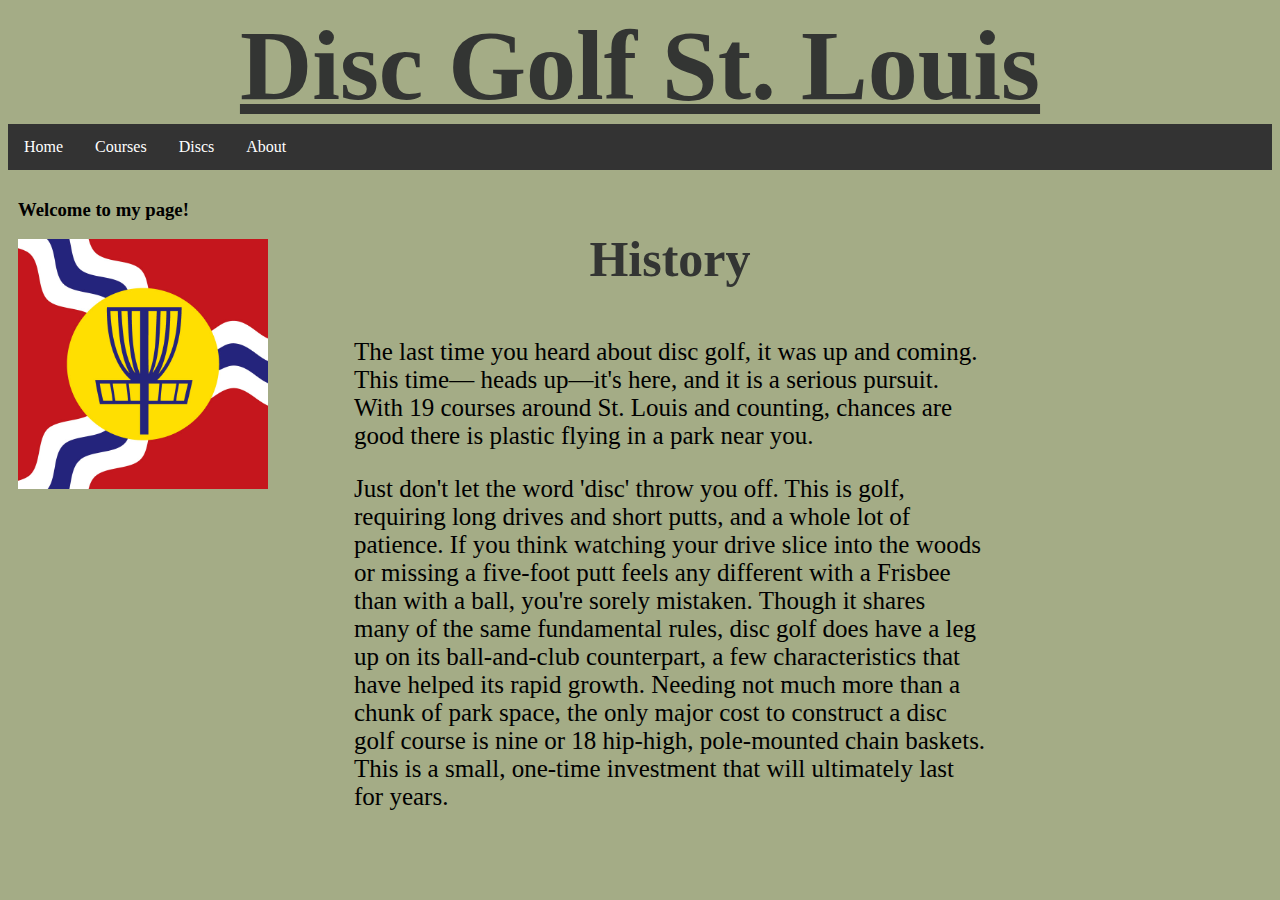
<file: index.html>
<!DOCTYPE html>
<html>

<head>

    <meta charset="utf-8">
    <meta name="viewport" content="width=device-width">
    <title>Disc Golf St. Louis </title>
    <link href="styles.css" rel="stylesheet" type="text/css" />

</head>

<body>
    <style>
        ul {
            list-style-type: none;
            margin: 0;
            padding: 0;
            overflow: hidden;
            background-color: #333;
        }

        li {
            float: left;
        }

        li a {
            display: block;
            color: white;
            text-align: center;
            padding: 14px 16px;
            text-decoration: none;
        }

        li a:hover {
            background-color: rgb(81, 22, 22);
        }
    </style>
    <h1><u>Disc Golf St. Louis</u></h1>
    <div>
        <ul id=navBar>
            <li><a href="index.html">Home</a></li>
            <li><a href="courses.html">Courses</a></li>
            <li><a href="discs.html">Discs</a></li>
            <li><a href="about.html">About</a></li>
        </ul>
    </div>

    <style>
        .column {
            float: left;
            padding: 10px;
        }

        .column.side {
            width: 25%;
        }

        .column.middle {
            width: 50%;
        }
    </style>
    <div class="column side">
        <h3>Welcome to my page!</h3>
        <img src="images/stl-dg.jpeg" width="250" length="200">
    </div>

        

    <div class="column middle">
        <h3 class="history">History</h3>
        <p id="info">The last time you heard about disc golf, it was up and coming. This time— heads up—it's here,
            and it is a serious pursuit. With 19 courses around St. Louis and counting,
            chances are good there is plastic flying in a park near you.
        </p>

        <p id="info">Just don't let the word 'disc' throw you off. This is golf, requiring long drives and short putts,
            and a
            whole lot of patience. If you think watching your drive slice into the woods or missing a five-foot putt
            feels any different with a Frisbee than with a ball, you're sorely mistaken.

            Though it shares many of the same fundamental rules, disc golf does have a leg up on its ball-and-club
            counterpart, a few characteristics that have helped its rapid growth. Needing not much more than a chunk of
            park space, the only major cost to construct a disc golf course is nine or 18 hip-high, pole-mounted chain
            baskets. This is a small, one-time investment that will ultimately last for years.

        </p>
    </div>


    </div>
</div>


</body>



</html>
</file>
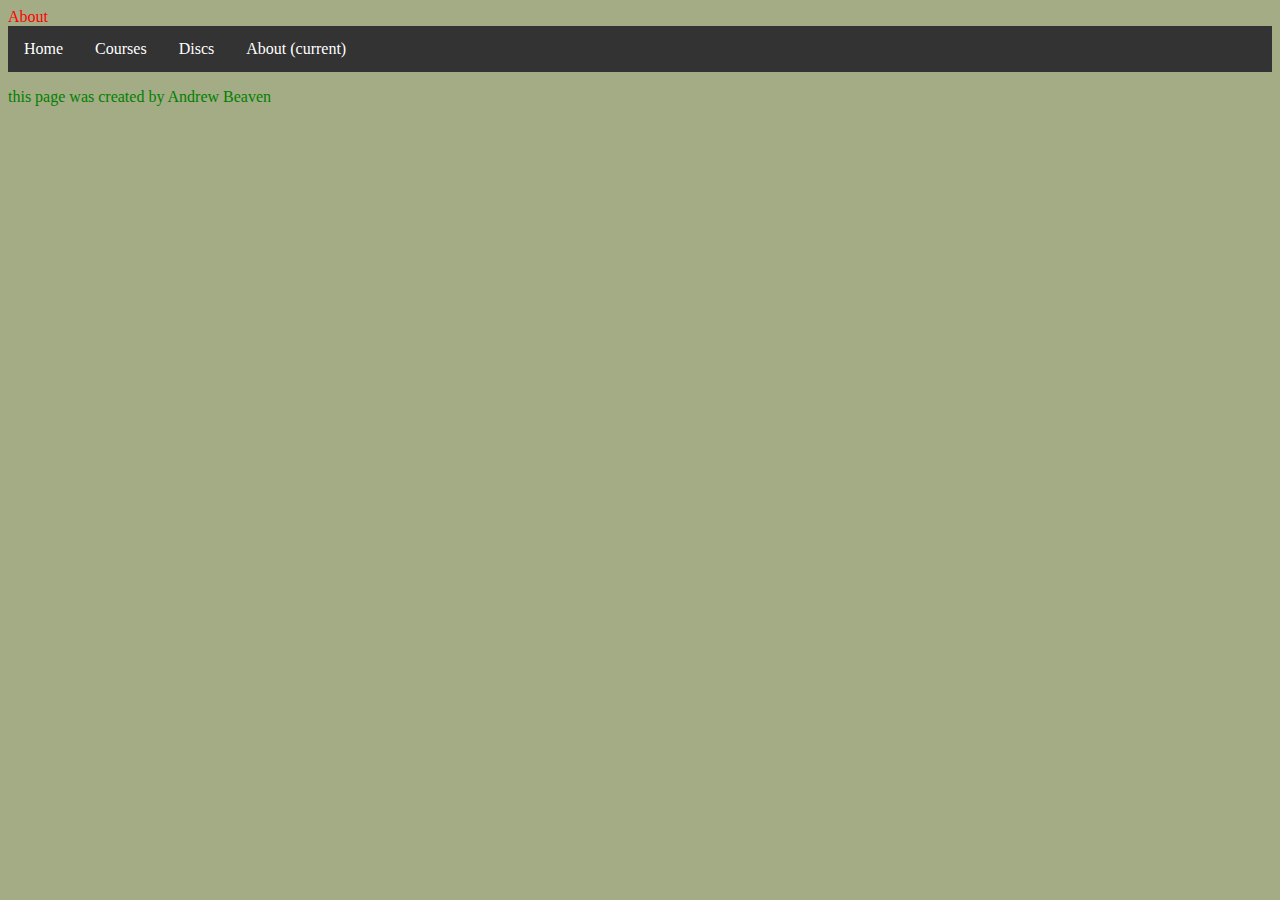
<file: about.html>
<!DOCTYPE html>

<html>

<head>
    <meta charset="utf-8">
    <meta name="viewport" content="width=device-width">
    <title>About</title>
    <link href="styles.css" rel="stylesheet" type="text/css" />
</head>

<body>
    <header id="mainHeading">About</header>

    <div>
        <ul id=navBar>
            <li><a href="index.html">Home</a></li>
            <li><a href="courses.html">Courses</a></li>
            <li><a href="discs.html">Discs</a></li>
            <li><a href="about.html">About (current)</a></li>
        </ul>
    </div>



    <p class="funParagraph" id="testP">this page was created by Andrew Beaven</p>


</body>


</html>
</file>
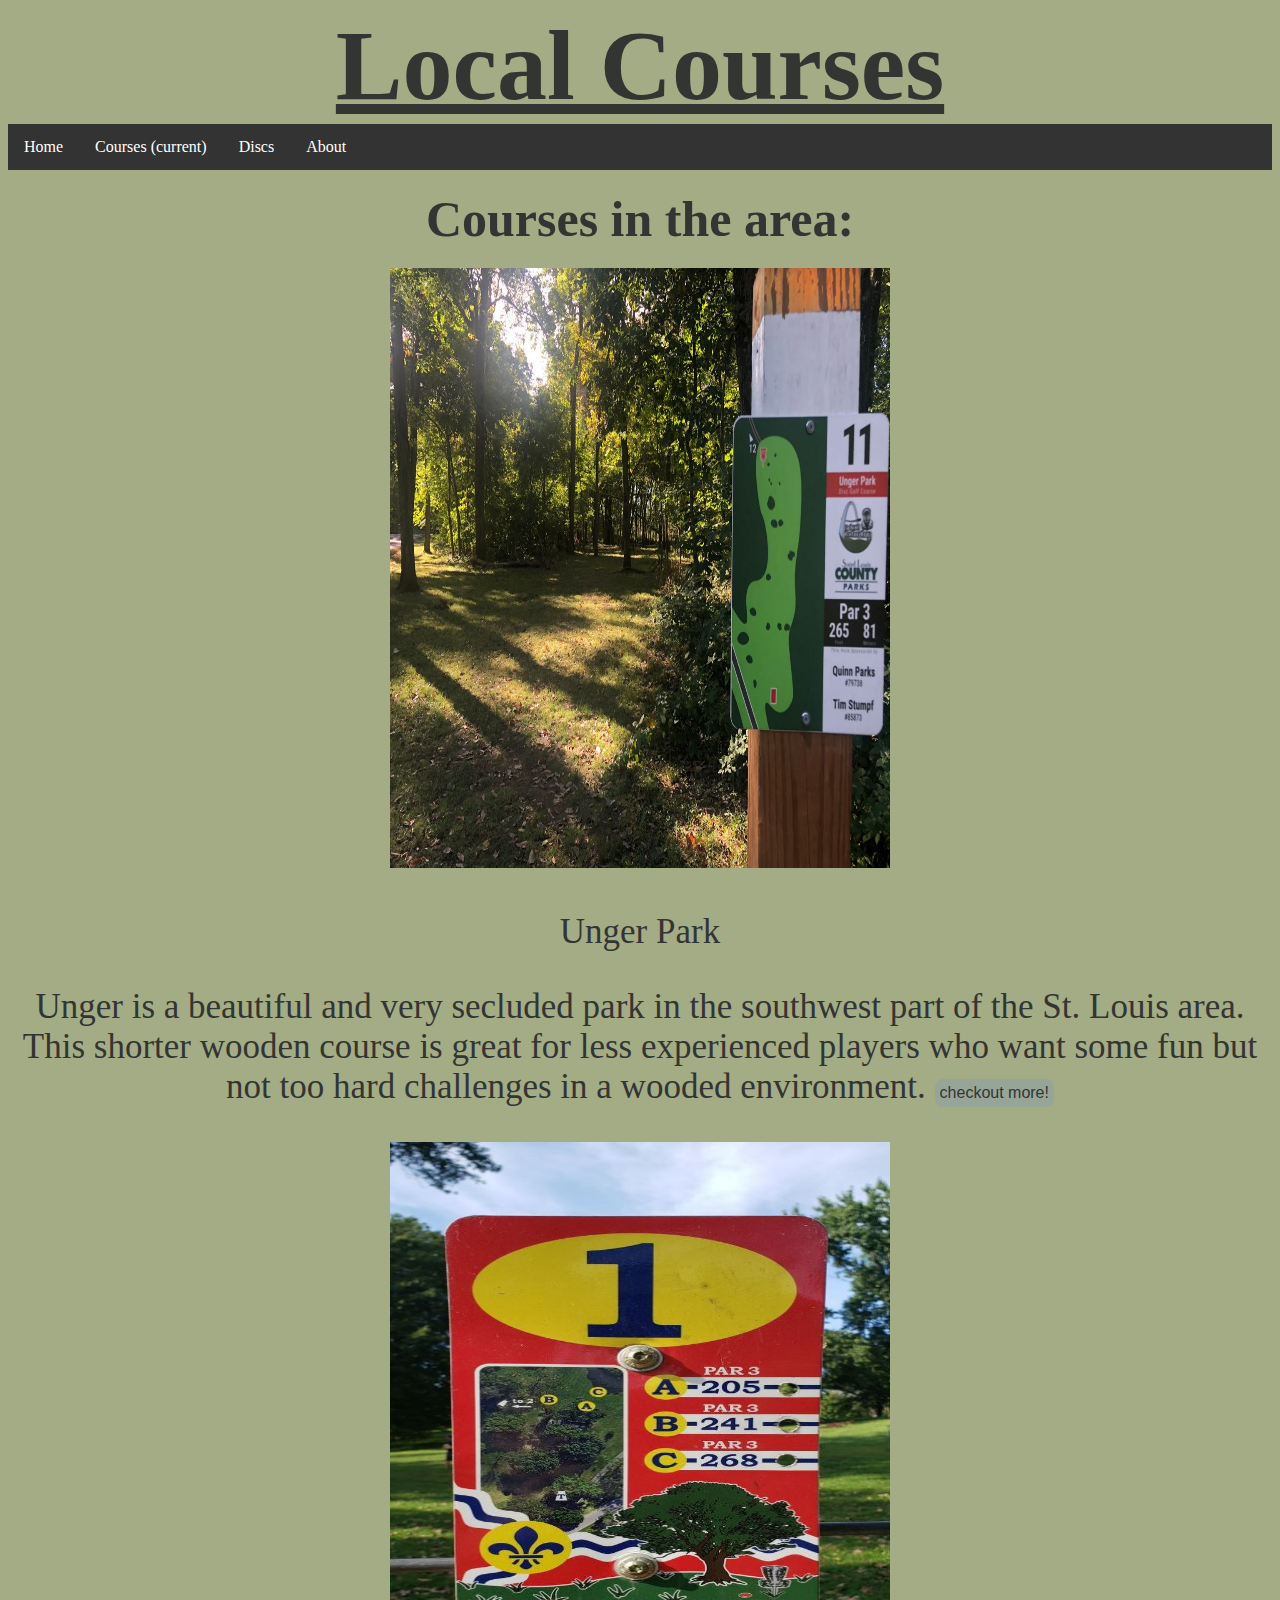
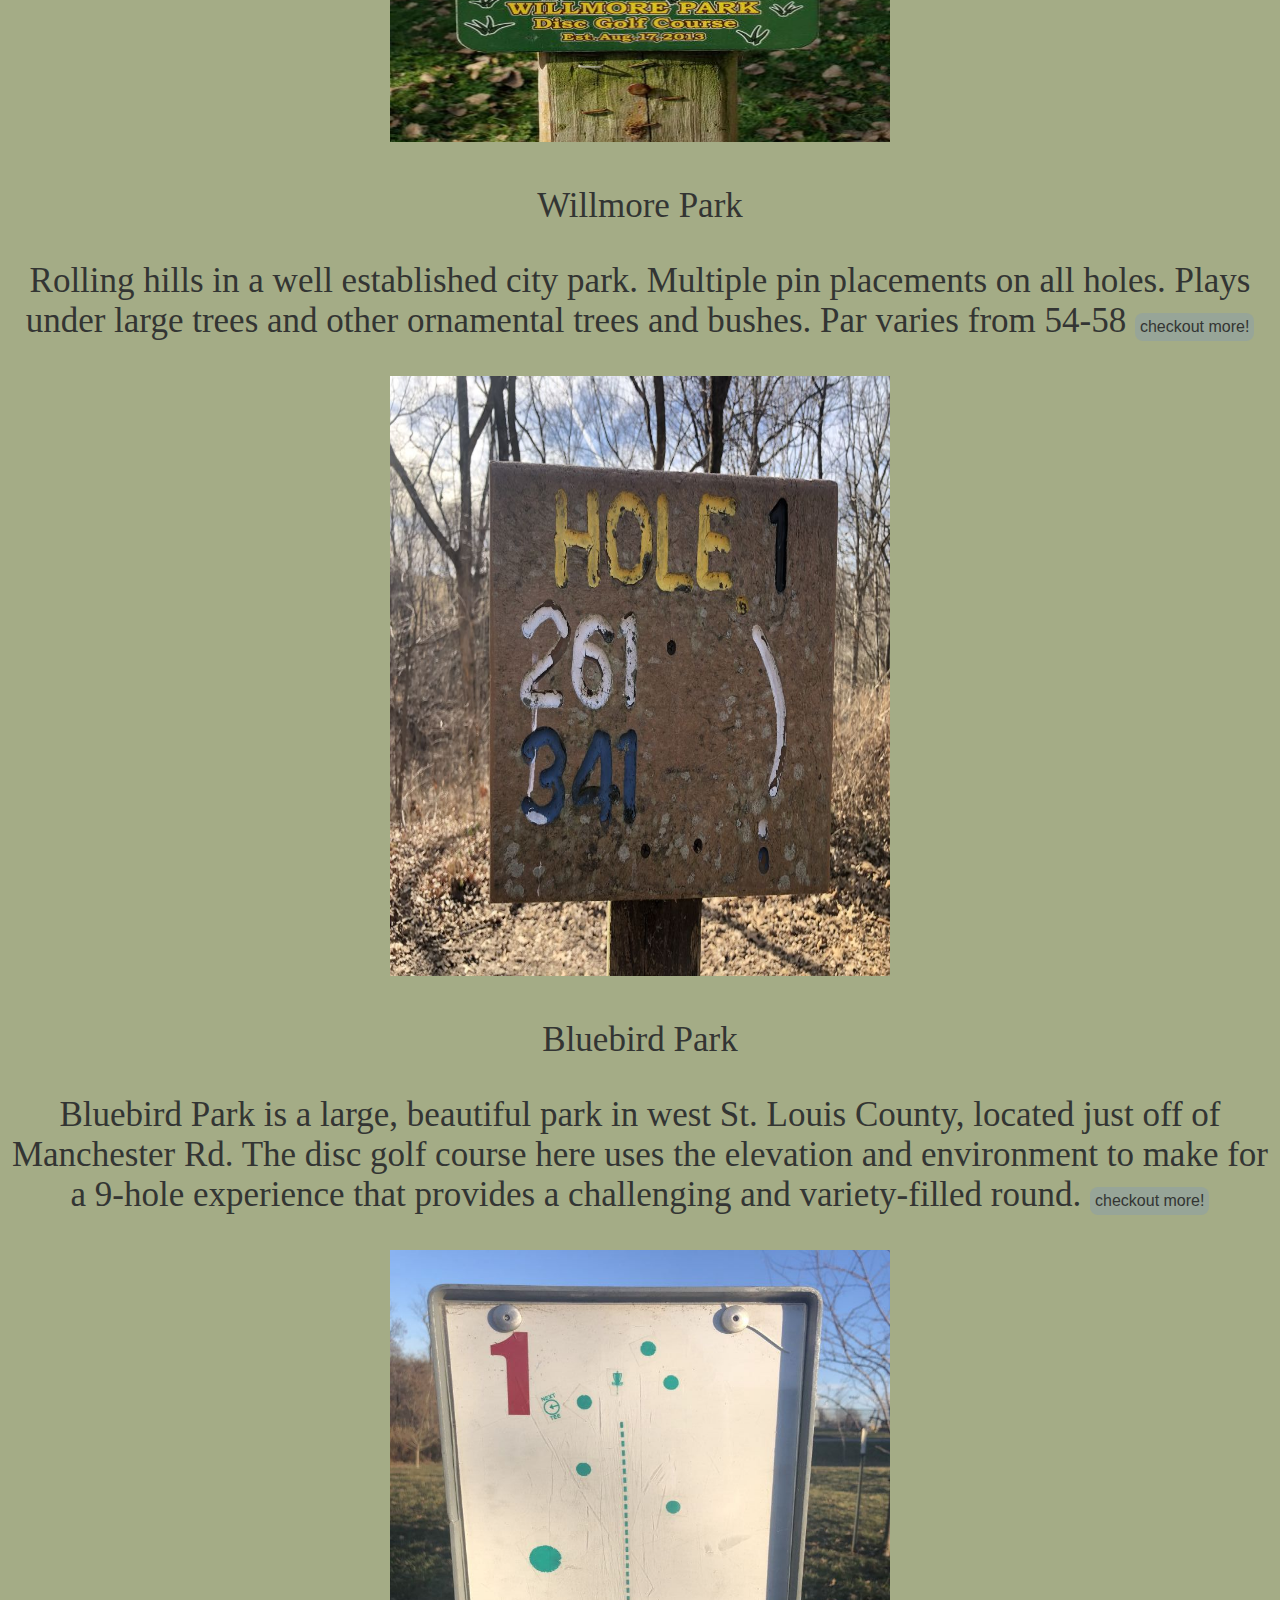
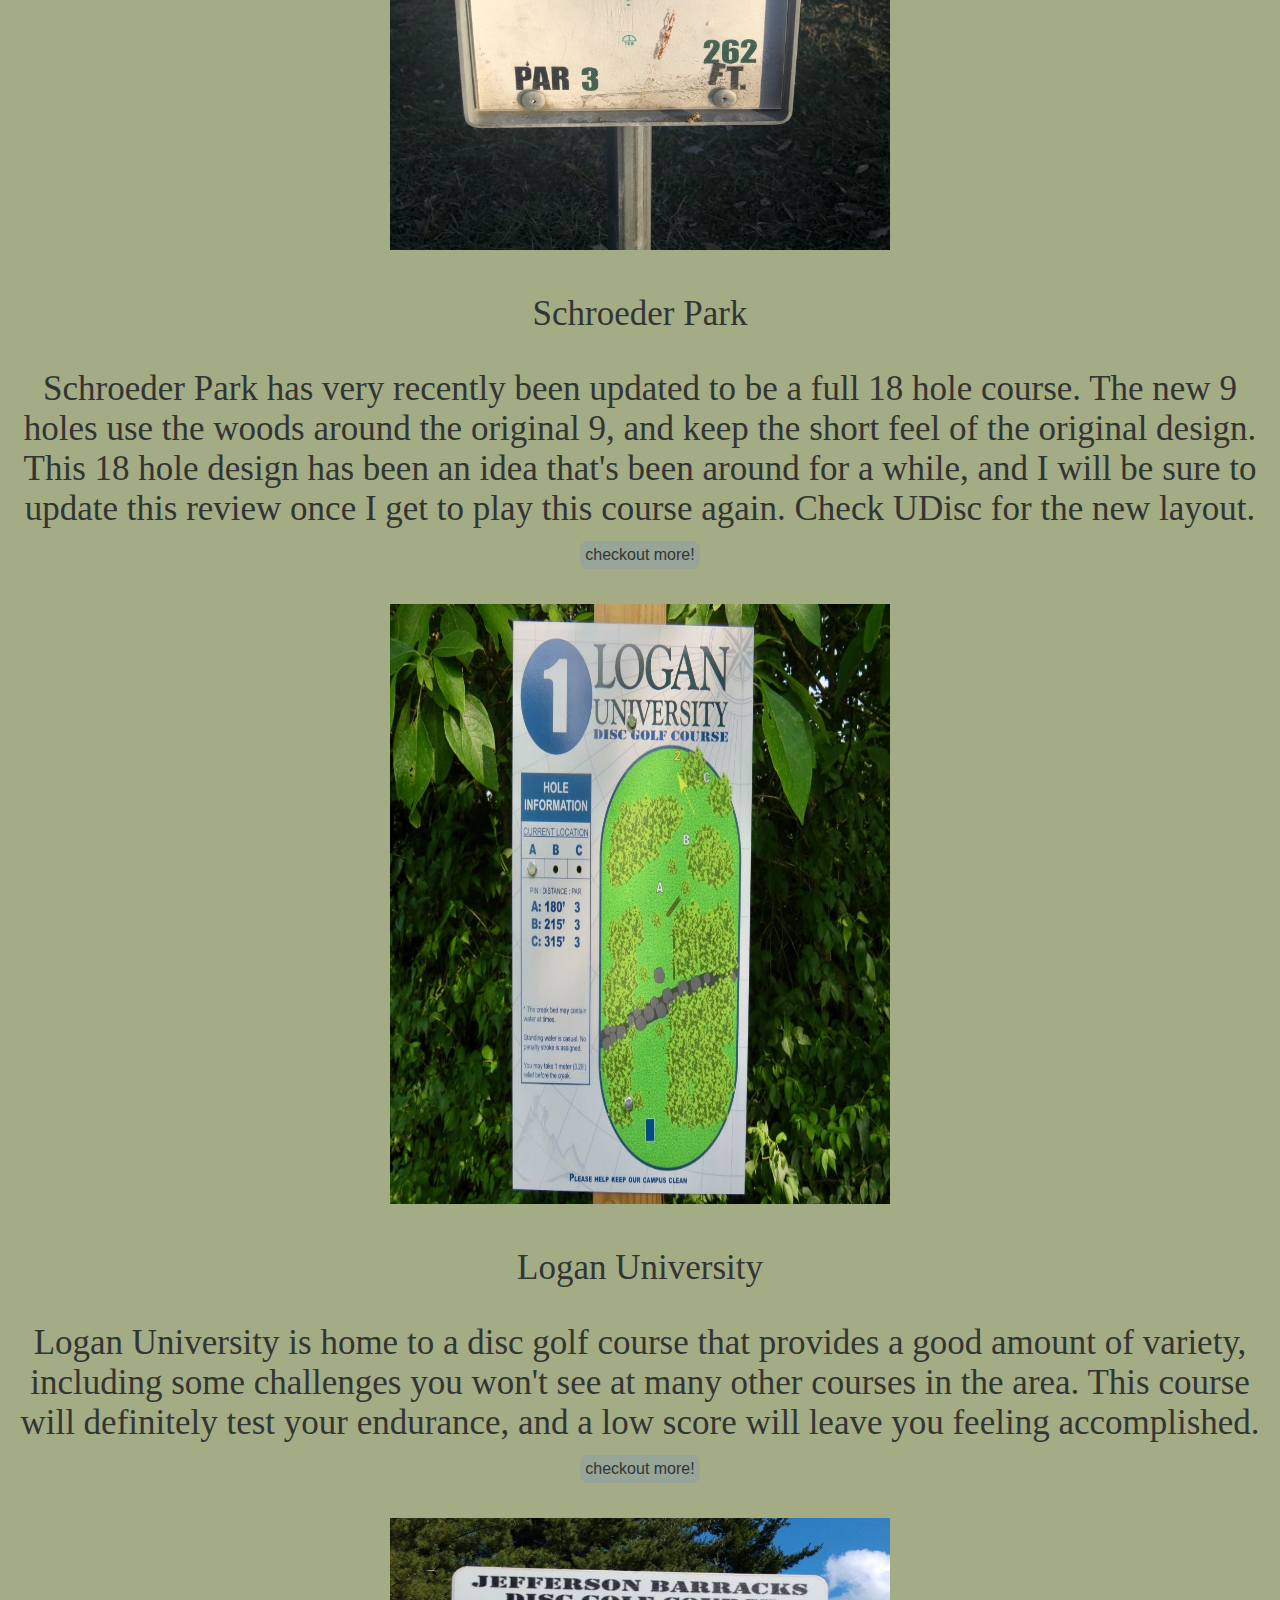
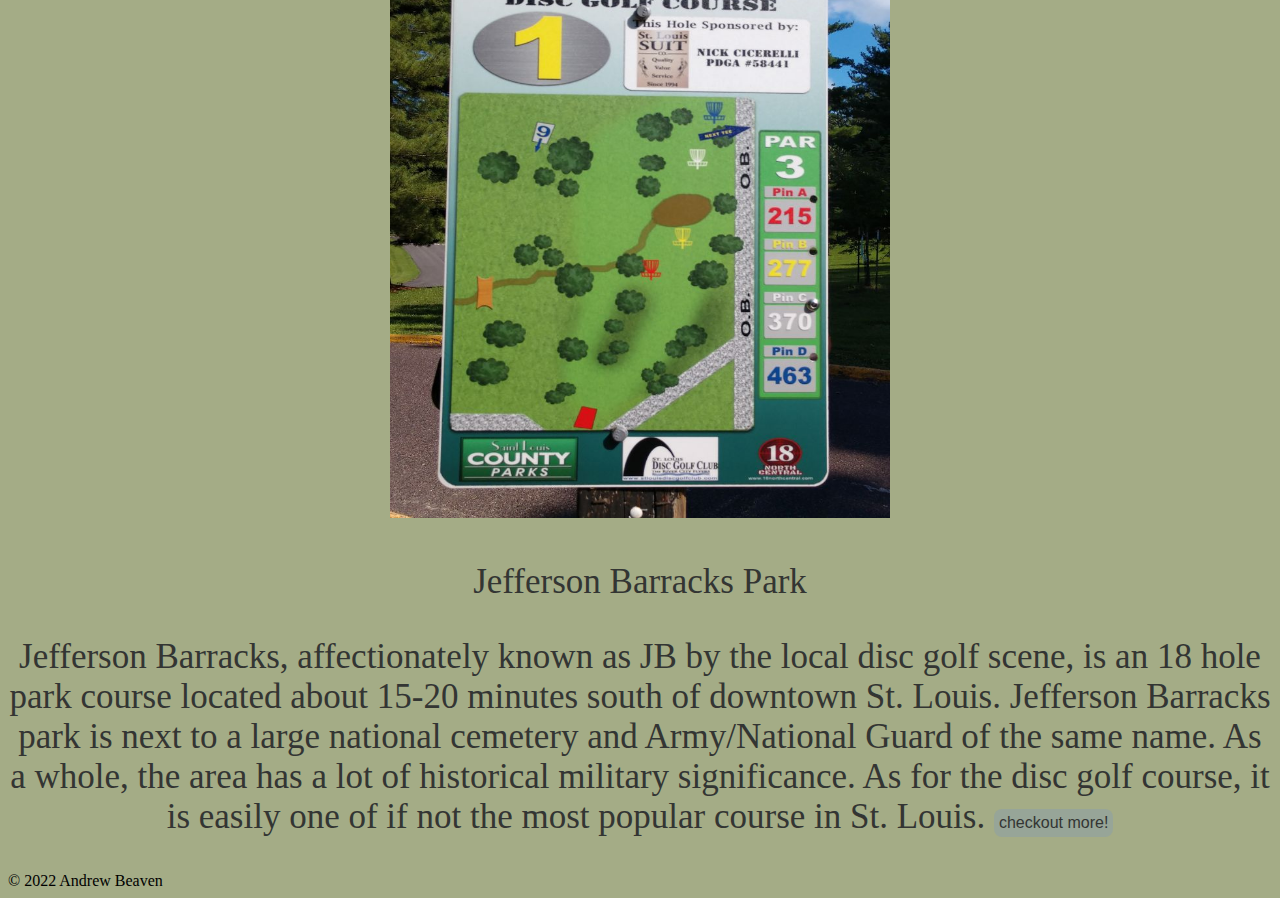
<file: courses.html>
<!DOCTYPE html>
<html>

<head>
   <meta charset="utf-8">
   <meta name="viewport" content="width=device-width">
   <title>Courses</title>
   <link href="styles.css" rel="stylesheet" type="text/css" />

</head>

<body>
   <h1><u>Local Courses</u></h1>
   <div>
      <ul id=navBar>
         <li><a href="index.html">Home</a></li>
         <li><a href="courses.html">Courses (current)</a></li>
         <li><a href="discs.html">Discs</a></li>
         <li><a href="about.html">About</a></li>
      </ul>
   </div>

   <article>
      <h2>Courses in the area:</h2>
      <ol class="center">
         <img src="images/unger.jpeg" width="500" ; height="600">
         <div><p id="centerP">Unger Park</h2>

         <p> Unger is a beautiful and very secluded park in the southwest part of the St. Louis area. This shorter
            wooden course is great for less experienced players who want some fun but not too hard challenges in a
            wooded environment.
            <button id="btn1" onclick="document.location='https://udisc.com/courses/unger-park-mjHl'">checkout
               more!</button>

         </p>
         
      </div>
         <img src="images/willmore.jpeg" width="500" ; height="600">
         <p id="centerP">Willmore Park</p>

         <p>Rolling hills in a well established city park. Multiple pin placements on all holes. Plays under large trees
            and other ornamental trees and bushes. Par varies from 54-58
            <button id="btn1" onclick="document.location='https://udisc.com/courses/willmore-park-DXZF'">checkout
               more!</button>
         </p>
         <img src="images/bluebird.jpeg" width="500" ; height="600">
         <p id="centerP">Bluebird Park</p>


         <p>Bluebird Park is a large, beautiful park in west St. Louis County, located just off of Manchester Rd. The
            disc golf course here uses the elevation and environment to make for a 9-hole experience that provides a
            challenging and variety-filled round.
            <button id="btn1" onclick="document.location='https://udisc.com/courses/bluebird-park-OCii'">checkout
               more!</button>
         </p>
         <img src="images/schroder.jpeg" width="500" ; height="600">
         <p id="centerP">Schroeder Park</p>


         <p>Schroeder Park has very recently been updated to be a full 18 hole course. The new 9 holes use the woods
            around the original 9, and keep the short feel of the original design. This 18 hole design has been an idea
            that's been around for a while, and I will be sure to update this review once I get to play this course
            again. Check UDisc for the new layout.
            <button id="btn1"
               onclick="document.location='https://udisc.com/courses/paul-a-schroeder-park-FA24'">checkout
               more!</button>
         </p>
         <img src="images/logan.jpeg" width="500" ; height="600">
         <p id="centerP">Logan University</p>


         <p>Logan University is home to a disc golf course that provides a good amount of variety, including some
            challenges you won't see at many other courses in the area. This course will definitely test your endurance,
            and a low score will leave you feeling accomplished.
            <button id="btn1" onclick="document.location='https://udisc.com/courses/logan-university-XiHe'">checkout
               more!</button>
         </p>
         <img src="images/jb.jpeg" width="500" ; height="600">
         <p id="centerP">Jefferson Barracks Park</p>


         <p>Jefferson Barracks, affectionately known as JB by the local disc golf scene, is an 18 hole park course
            located about 15-20 minutes south of downtown St. Louis. Jefferson Barracks park is next to a large national
            cemetery and Army/National Guard of the same name. As a whole, the area has a lot of historical military
            significance. As for the disc golf course, it is easily one of if not the most popular course in St. Louis.
            <button id="btn1"
               onclick="document.location='https://udisc.com/courses/jefferson-barracks-bunker-K317'">checkout
               more!</button>
         </p>
         <ul></ul>
      </ol>
   </article>
</body>

<footer> &#169; 2022 Andrew Beaven</footer>

</html>




<!-- <a href = "http://www.google.com">Unger Park</a>
<a href = "http://www.google.com">Unger Park</a>
<a href = "http://www.google.com">Unger Park</a>
<a href = "http://www.google.com">Unger Park</a>
<a href = "http://www.google.com">Unger Park</a>
<a href = "http://www.google.com">Unger Park</a> -->
</file>
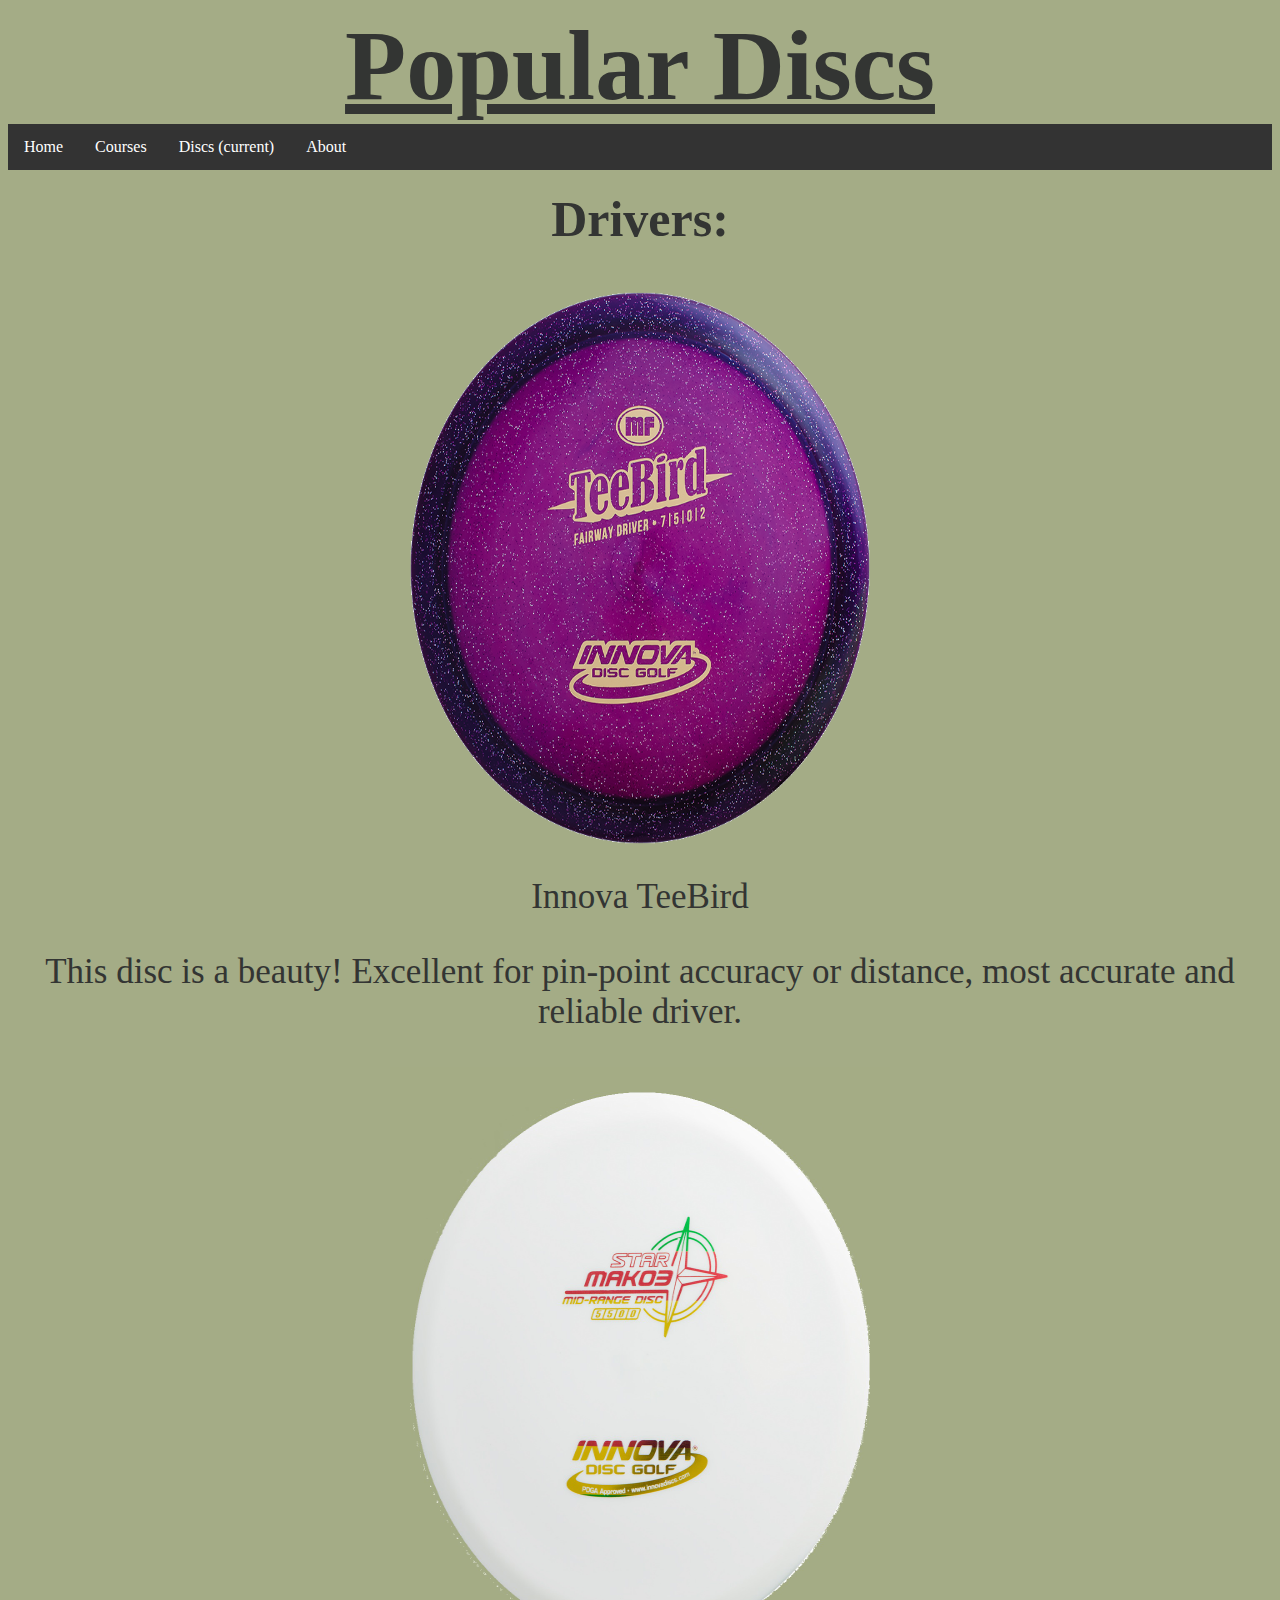
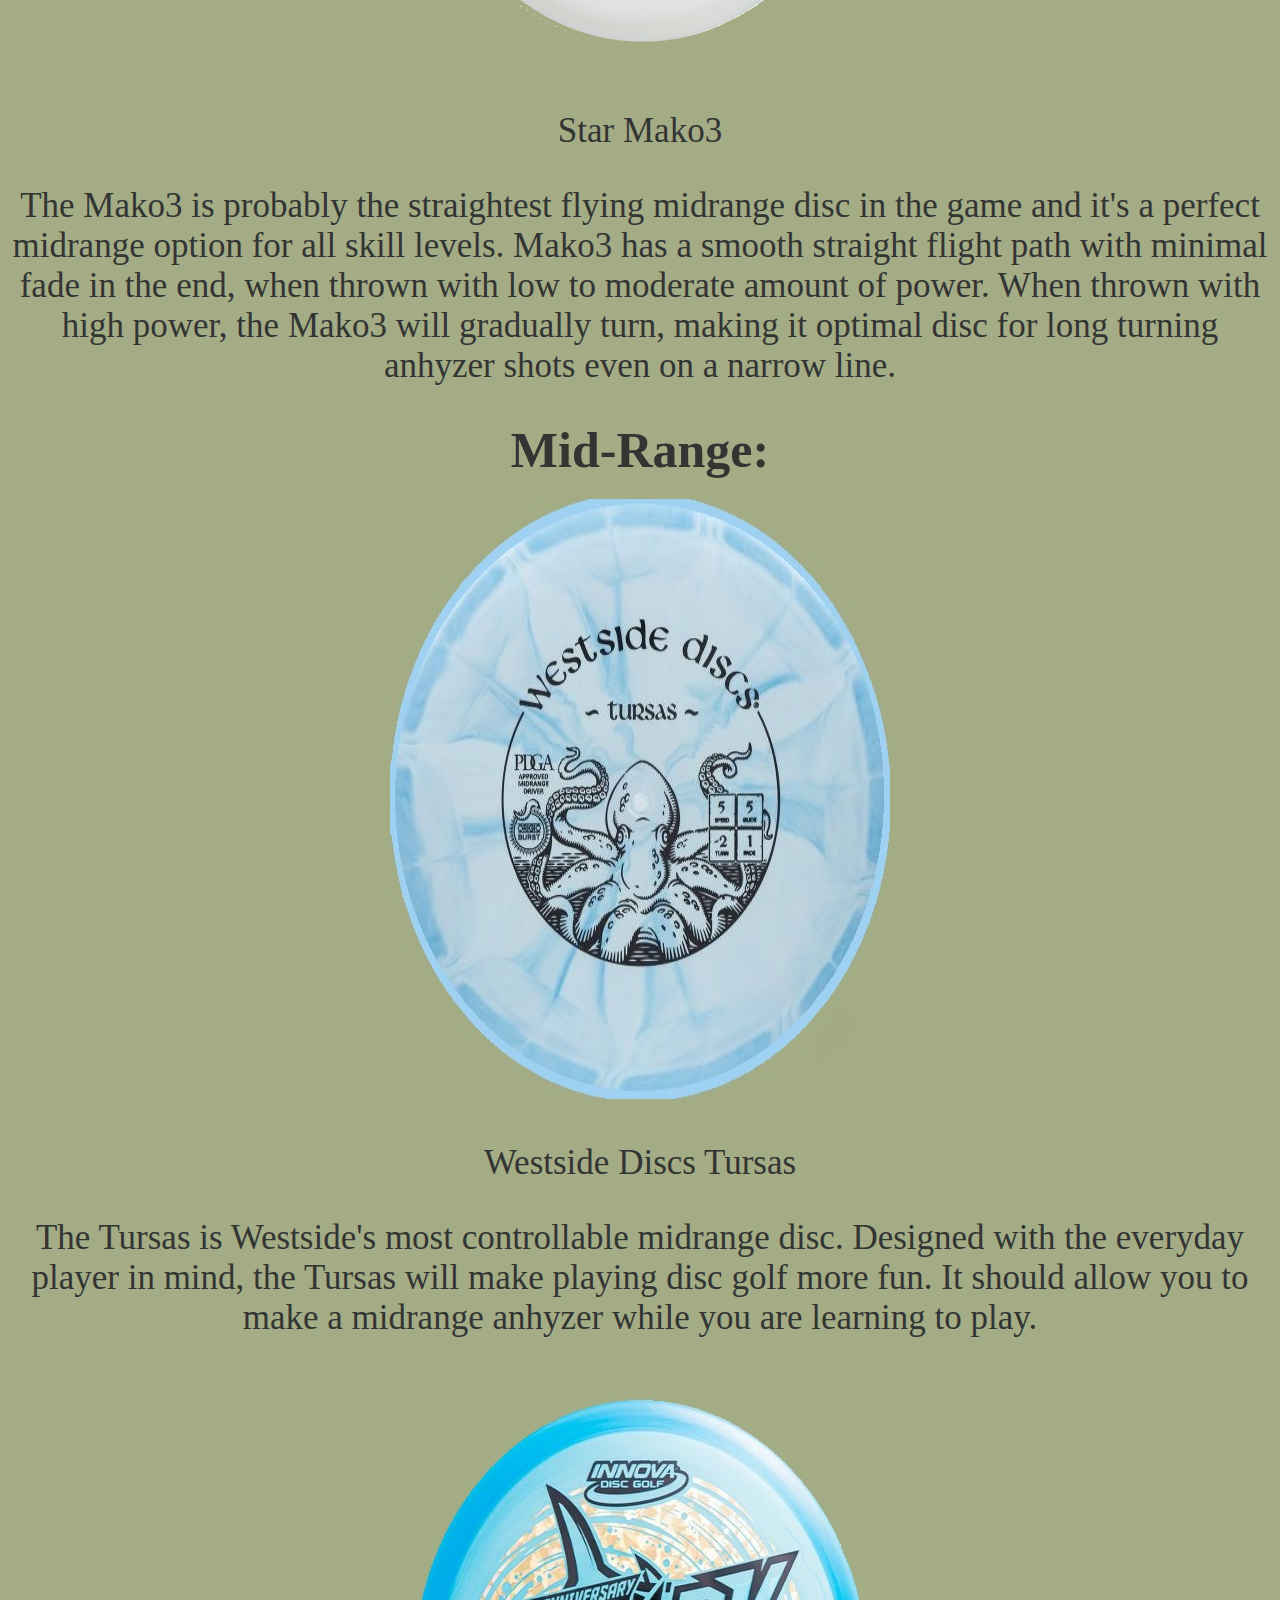
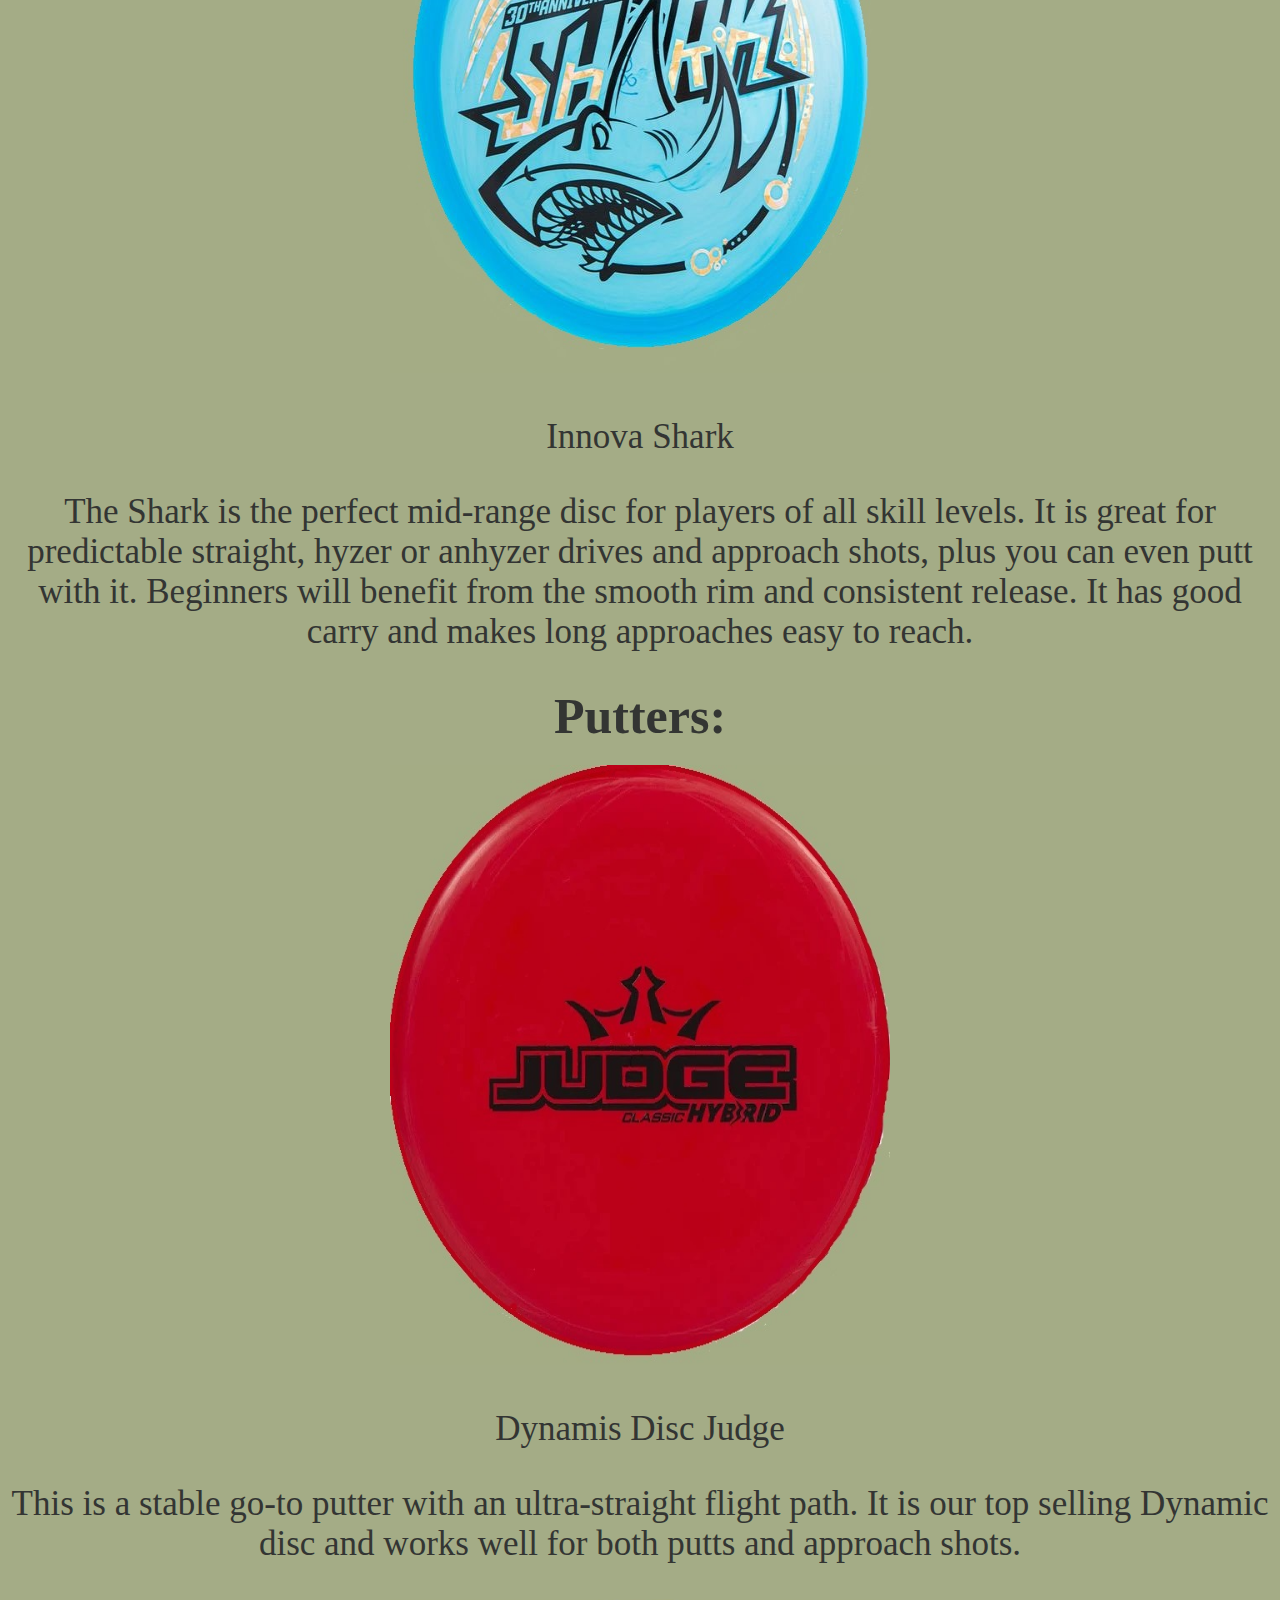
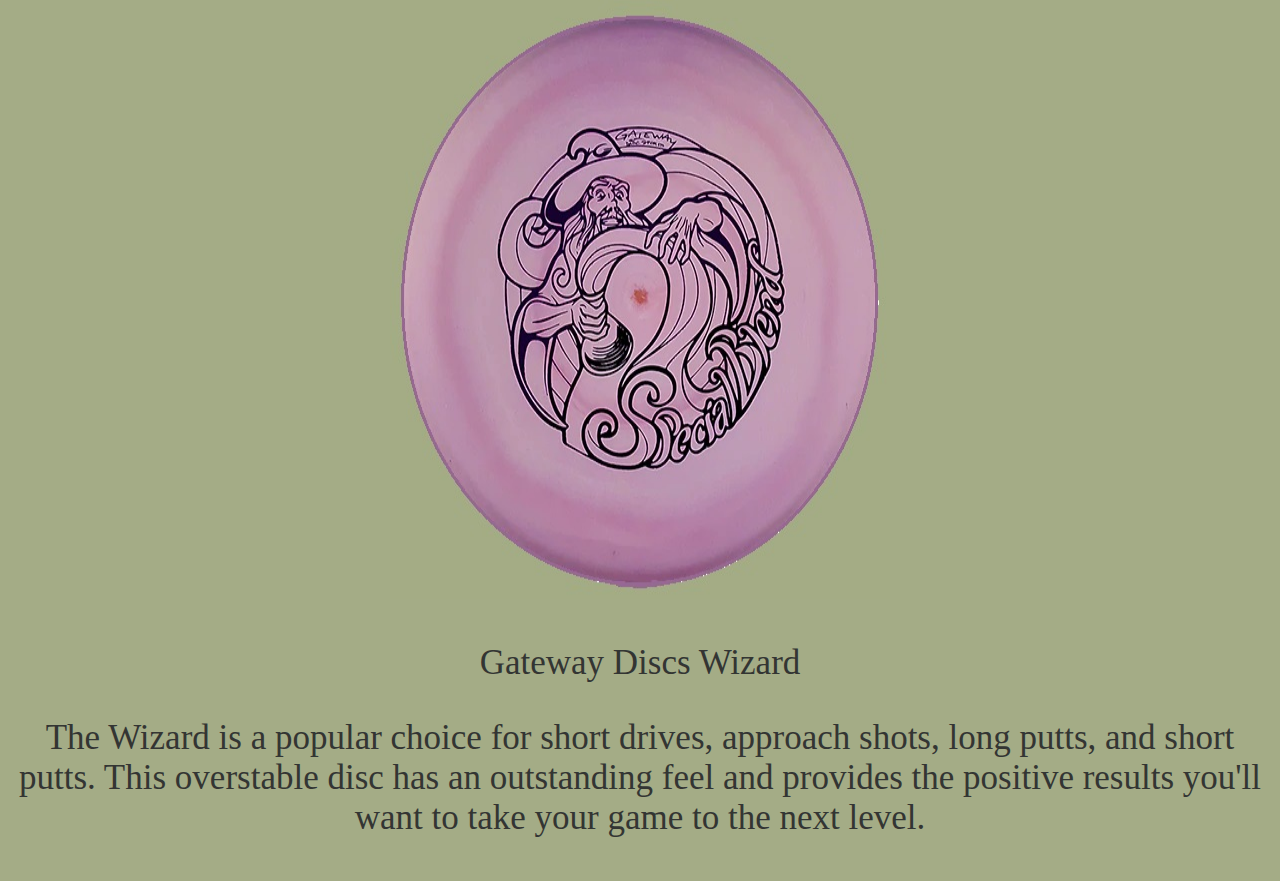
<file: discs.html>
<!DOCTYPE html>
<html>

<head>
    <meta charset="utf-8">
    <meta name="viewport" content="width=device-width">
    <title>Popular-Discs </title>
    <link href="styles.css" rel="stylesheet" type="text/css" />
</head>

<body>

    <h1><u>Popular Discs</u></h1>
    <div>
        <ul id=navBar>
            <li><a href="index.html">Home</a></li>
            <li><a href="courses.html">Courses</a></li>
            <li><a href="discs.html">Discs (current)</a></li>
            <li><a href="about.html">About</a></li>
        </ul>
    </div>

    <article>
        <h2>Drivers:</h2>
        <ol class="center">
            <img src="images/teebird.png" width="500" ; height="600">
            <div class="column side">Innova TeeBird</div>




            <p>
                This disc is a beauty! Excellent for pin-point accuracy or distance,
                most accurate and reliable driver.
            </p>

            <img src="images/mako3.jpg" width="500" ; height="600">
            <p id="centerP">Star Mako3</p>

            <p>The Mako3 is probably the straightest flying midrange disc in the game and it's a perfect midrange option
                for all skill levels. Mako3 has a smooth straight flight path with minimal fade in the end,
                when thrown with low to moderate amount of power. When thrown with high power, the Mako3 will gradually
                turn,
                making it optimal disc for long turning anhyzer shots even on a narrow line.
            </p>

            <h2>Mid-Range:</h2>
            <img src="images/turas.jpeg" width="500" ; height="600">
            <p id="centerP">Westside Discs Tursas</p>


            <p>The Tursas is Westside's most controllable midrange disc. Designed with the everyday player in mind, the
                Tursas will make playing disc golf more fun.
                It should allow you to make a midrange anhyzer while you are learning to play.

            </p>
            <img src="images/shark.jpeg" width="500" ; height="600">
            <p id="centerP">Innova Shark</p>


            <p>
                The Shark is the perfect mid-range disc for players of all skill levels. It is great for predictable straight, hyzer or anhyzer drives and approach shots, plus you can even putt with it. 
                Beginners will benefit from the smooth rim and consistent release. 
                It has good carry and makes long approaches easy to reach.
            </p>

            <h2>Putters:</h2>


            <img src="images/judge.jpeg" width="500" ; height="600">
            <p id="centerP">Dynamis Disc Judge</p>


            <p>
                This is a stable go-to putter with an ultra-straight flight path. It is our top selling Dynamic disc and works well for both putts and approach shots.
            </p>
            <img src="images/wizard.jpg" width="500" ; height="600">
            <p id="centerP">Gateway Discs Wizard</p>


            <p>
                The Wizard is a popular choice for short drives, approach shots, long putts, and short putts. This overstable disc has an outstanding feel and provides the positive results you'll want to take your game to the next level.
            </p>
            <ul></ul>
        </ol>
    </article>

</body>

</html>
</file>
<file: styles.css>
/* Write your CSS here! */

h1{
    color:#333533;
    font-family:'Playfair Display', serif;
    font-size: 100px;
    text-align: center;
    margin: 1px
}

body{
    margin: 8px;
    display: block;
}

h2{
    margin: 20px;
    text-align: center;
    font-size: 50px;
    font-family:'Playfair Display', serif;
    color:#333533;
}

.history{
    font-size: 50px;
    text-align: center;
    color: #333533;
    font-family:'Playfair Display', serif;
}

#info{
font-size: 25px

}

body{
    background-color: #a4ac86;
    margin: 8px;
    display: block;

}

.center {
    text-align: center;
    list-style-position: inside;
    font-size: 35px;
    font-family:'Playfair Display', serif;
    color:#333533;
    margin: 0;
    padding:0;
   
  }

  #btn1 {
    background-color: #97a598; /* Green */
    border: none;
    color: #333533;
    padding: 5px 5px;
    text-align: center;
    text-decoration: none;
    display: inline-block;
    font-size: 16px;
    border-radius: 8px;
  }
  
  centerP{
      text-align: center;
  }
  
 
  
  ul {
    list-style-type: none;
    margin: 0;
    padding: 0;
    overflow: hidden;
    background-color: #333;
 }

 li {
    float: left;
 }

 li a {
    display: block;
    color: white;
    text-align: center;
    padding: 14px 16px;
    text-decoration: none;
 }

 li a:hover {
    background-color: rgb(81, 22, 22);
 }

 #mainHeading{
     color: red;
 }

 #testP{
     color: green;
 }

 .funParagraph{
   color: green;
 }
</file>
